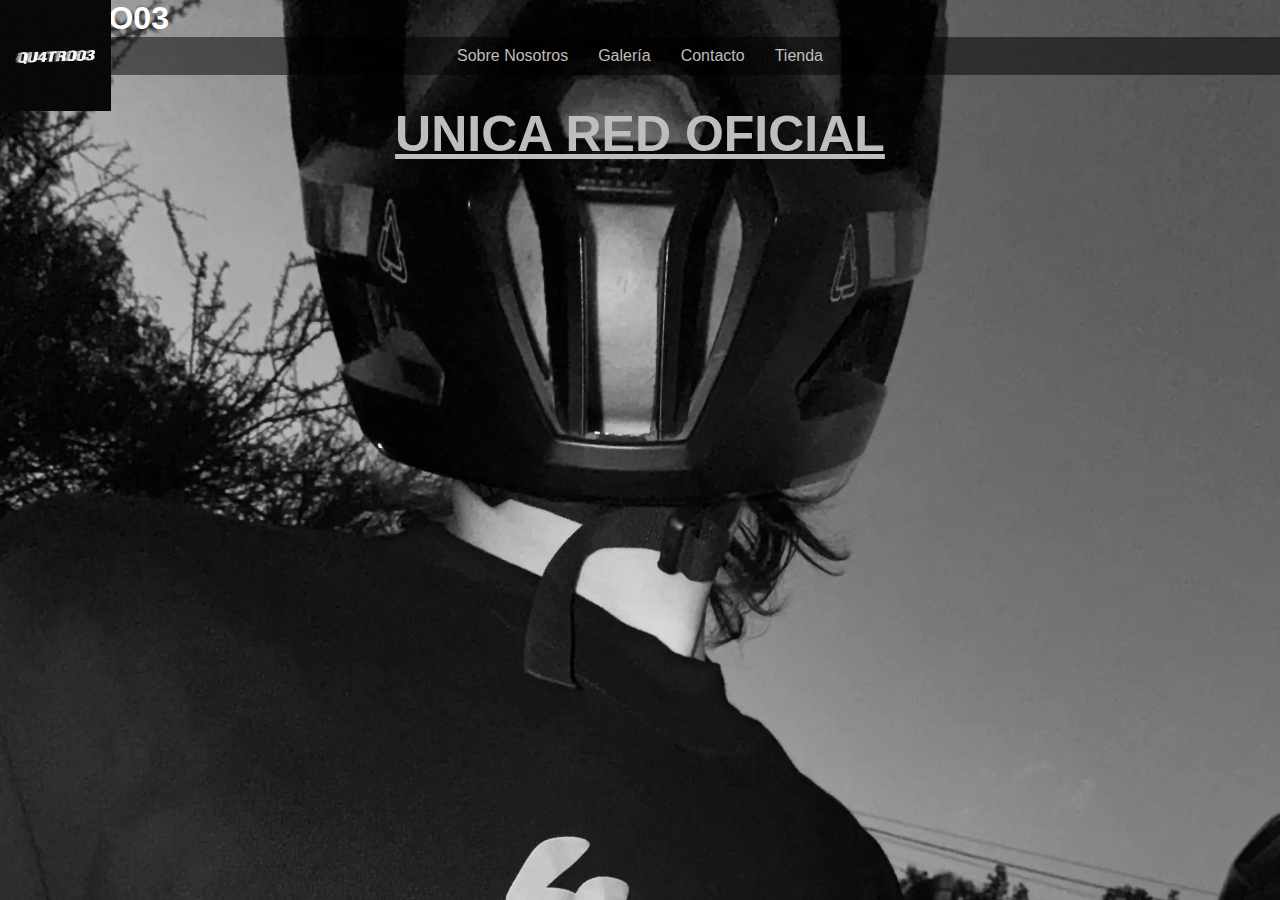
<file: pages/contacto.html>
<!DOCTYPE html>
<html lang="es-ar">
<head>
    <meta charset="UTF-8">
    <meta name="viewport" content="width=device-width, initial-scale=1.0">
    <link href="https://cdn.jsdelivr.net/npm/bootstrap@5.3.8/dist/css/bootstrap.min.css" rel="stylesheet" integrity="sha384-sRIl4kxILFvY47J16cr9ZwB07vP4J8+LH7qKQnuqkuIAvNWLzeN8tE5YBujZqJLB" crossorigin="anonymous">
    <title>QU4TRO03 - Inicio</title>
    <link rel="shortcut icon" href="../images/logo.webp" type="image/x-icon">
    <link rel="stylesheet" href="../pruebaestilos.css">
    
</head>
<body>
    <header>
        <h1><a href="../index.html"><img class="logo" src="../images/logo.webp" alt="Logo QU4TRO03" title="Logo"></a>QU4TRO03</h1>

        <nav>
            <ul>
                <li>
                    <a href="/pages/sobrenosotros.html">Sobre Nosotros</a>
                </li>
                <li>
                    <a href="/pages/galeria.html">Galería</a>
                </li>
                <li>
                    <a href="/pages/contacto.html">Contacto</a></a>
                </li>
                <li>
                    <a href="/pages/tienda.html">Tienda</a>
                </li>
            </ul>
        </nav>
    </header>



    <h2>UNICA RED OFICIAL</h2>

    <!-- <h3><a href="https://www.instagram.com/qu4tro03/"><img class="instagram" src="../images/pngegg.png" alt="instagram"></a></h3>-->
<body>
</file>
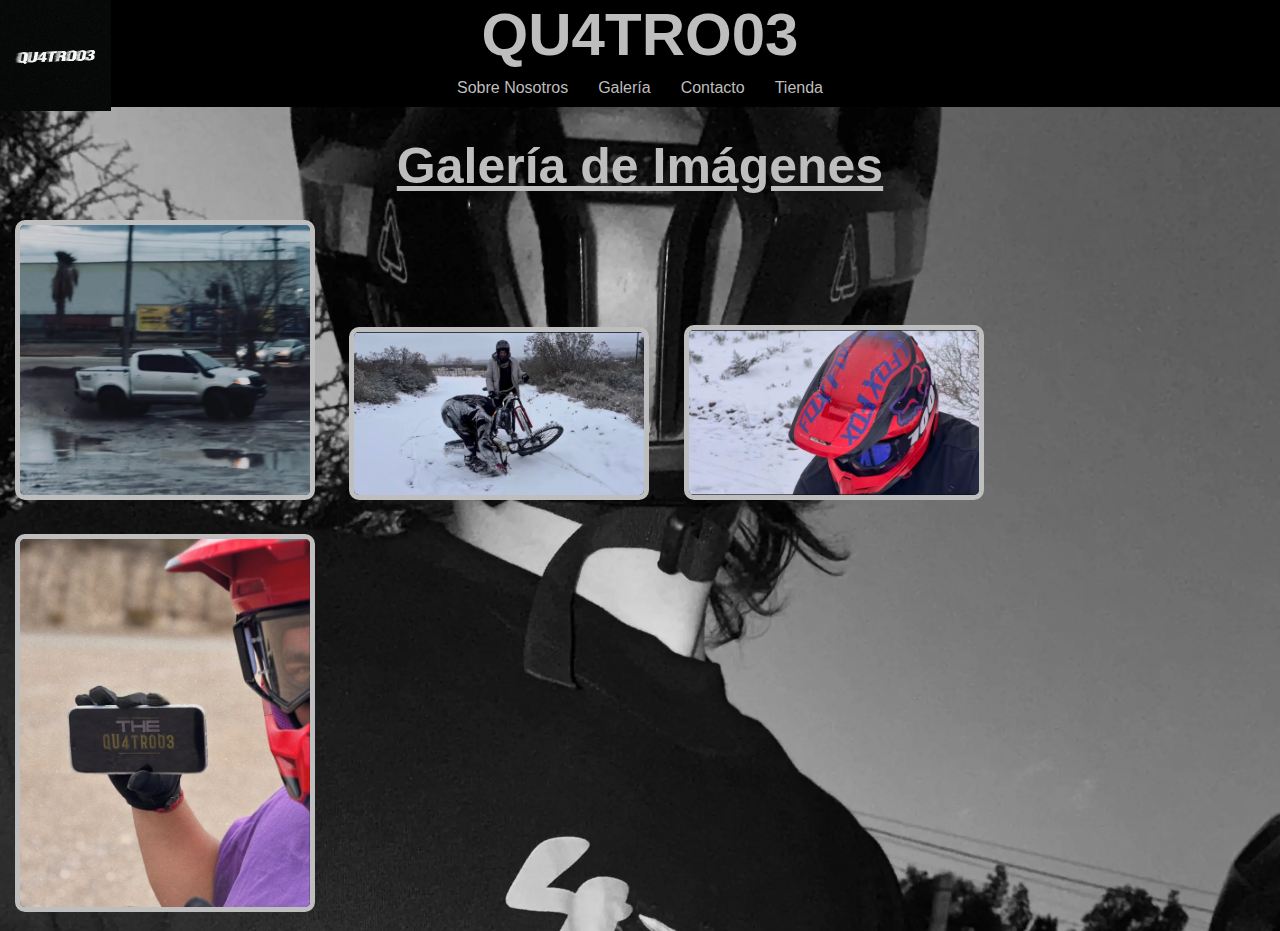
<file: pages/galeria.html>
<!DOCTYPE html>
<html lang="es-ar">
<head>
    <meta charset="UTF-8">
    <meta name="viewport" content="width=device-width, initial-scale=1.0">
    <title>QU4TRO03 - Inicio</title>
    <link rel="shortcut icon" href="../images/logo.webp" type="image/x-icon">
    <link rel="stylesheet" href="../estilos/estilos.css">
    
</head>
<body>
    <header>
        <h1><a href="../index.html"><img class="logo" src="../images/logo.webp" alt="Logo QU4TRO03" title="Logo"></a>QU4TRO03</h1>

        <nav>
            <ul>
                <li>
                    <a href="/pages/sobrenosotros.html">Sobre Nosotros</a>
                </li>
                <li>
                    <a href="/pages/galeria.html">Galería</a>
                </li>
                <li>
                    <a href="/pages/contacto.html">Contacto</a></a>
                </li>
                <li>
                    <a href="/pages/tienda.html">Tienda</a>
                </li>
            </ul>
        </nav>
    </header>

    <h2>Galería de Imágenes</h2>
    <img class="galeria" src="../images/galeria1.webp" alt="imagen1">
    <img class="galeria" src="../images/galeria2.webp" alt="imagen2">
    <img class="galeria" src="../images/galeria3.webp" alt="imagen3">
    <img class="galeria" src="../images/galeria4.webp" alt="imagen4">
</file>
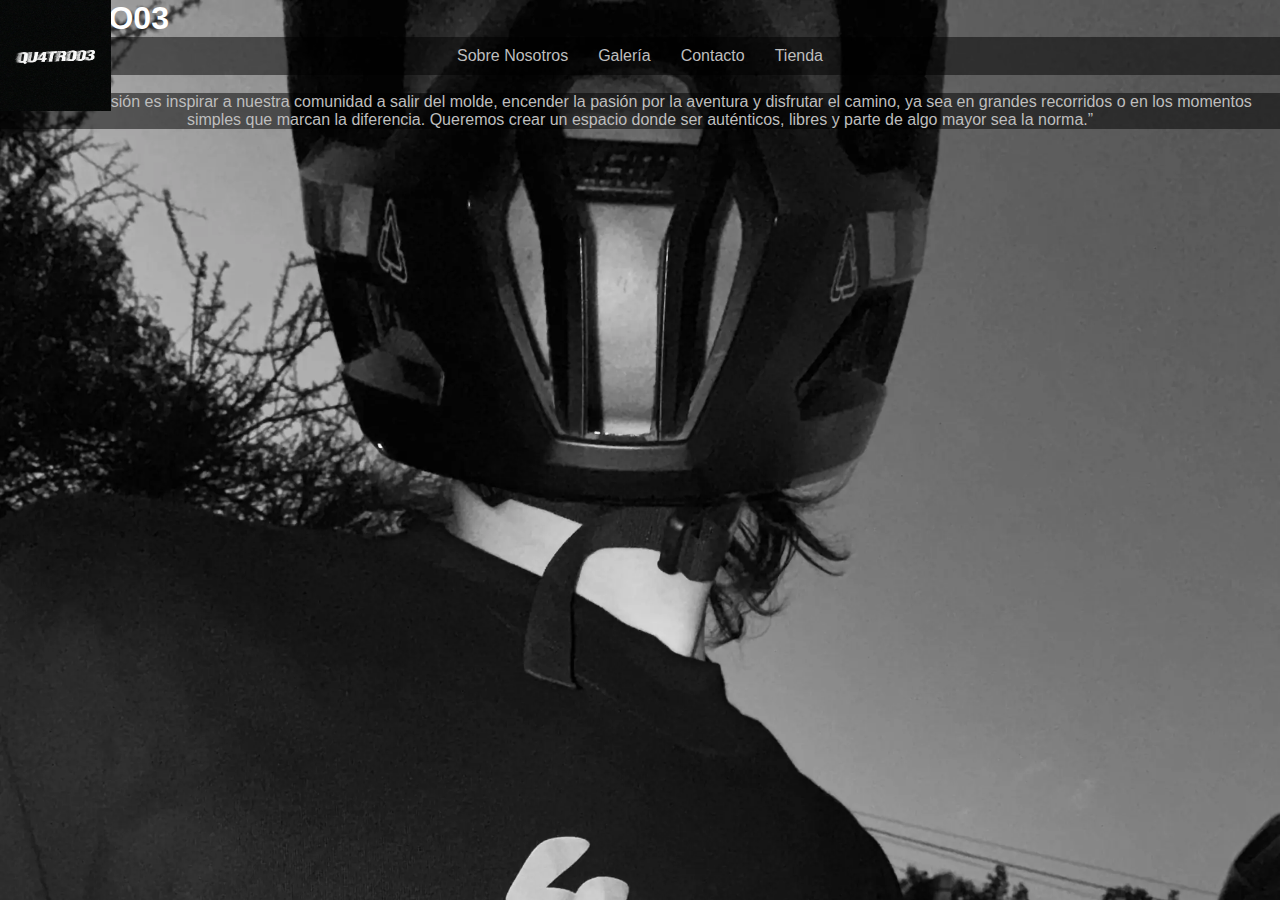
<file: pages/sobrenosotros.html>
<!DOCTYPE html>
<html lang="es-ar">
<head>
    <meta charset="UTF-8">
    <meta name="viewport" content="width=device-width, initial-scale=1.0">
    <link href="https://cdn.jsdelivr.net/npm/bootstrap@5.3.8/dist/css/bootstrap.min.css" rel="stylesheet" integrity="sha384-sRIl4kxILFvY47J16cr9ZwB07vP4J8+LH7qKQnuqkuIAvNWLzeN8tE5YBujZqJLB" crossorigin="anonymous">
    <title>QU4TRO03 - Inicio</title>
    <link rel="shortcut icon" href="../images/logo.webp" type="image/x-icon">
    <link rel="stylesheet" href="../pruebaestilos.css">
    
</head>
<body>
    <header>
        <h1><a href="../index.html"><img class="logo" src="../images/logo.webp" alt="Logo QU4TRO03" title="Logo"></a>QU4TRO03</h1>

        <nav>
            <ul>
                <li>
                    <a href="/pages/sobrenosotros.html">Sobre Nosotros</a>
                </li>
                <li>
                    <a href="/pages/galeria.html">Galería</a>
                </li>
                <li>
                    <a href="/pages/contacto.html">Contacto</a></a>
                </li>
                <li>
                    <a href="/pages/tienda.html">Tienda</a>
                </li>
            </ul>
        </nav>
    </header>

    <br>
            <p class="parrafo">“Nuestra misión es inspirar a nuestra comunidad a salir del molde, encender la pasión por la aventura y disfrutar el camino, ya sea en grandes recorridos o en los momentos simples que marcan la diferencia. Queremos crear un espacio donde ser auténticos, libres y parte de algo mayor sea la norma.”</p>
</body>
</file>
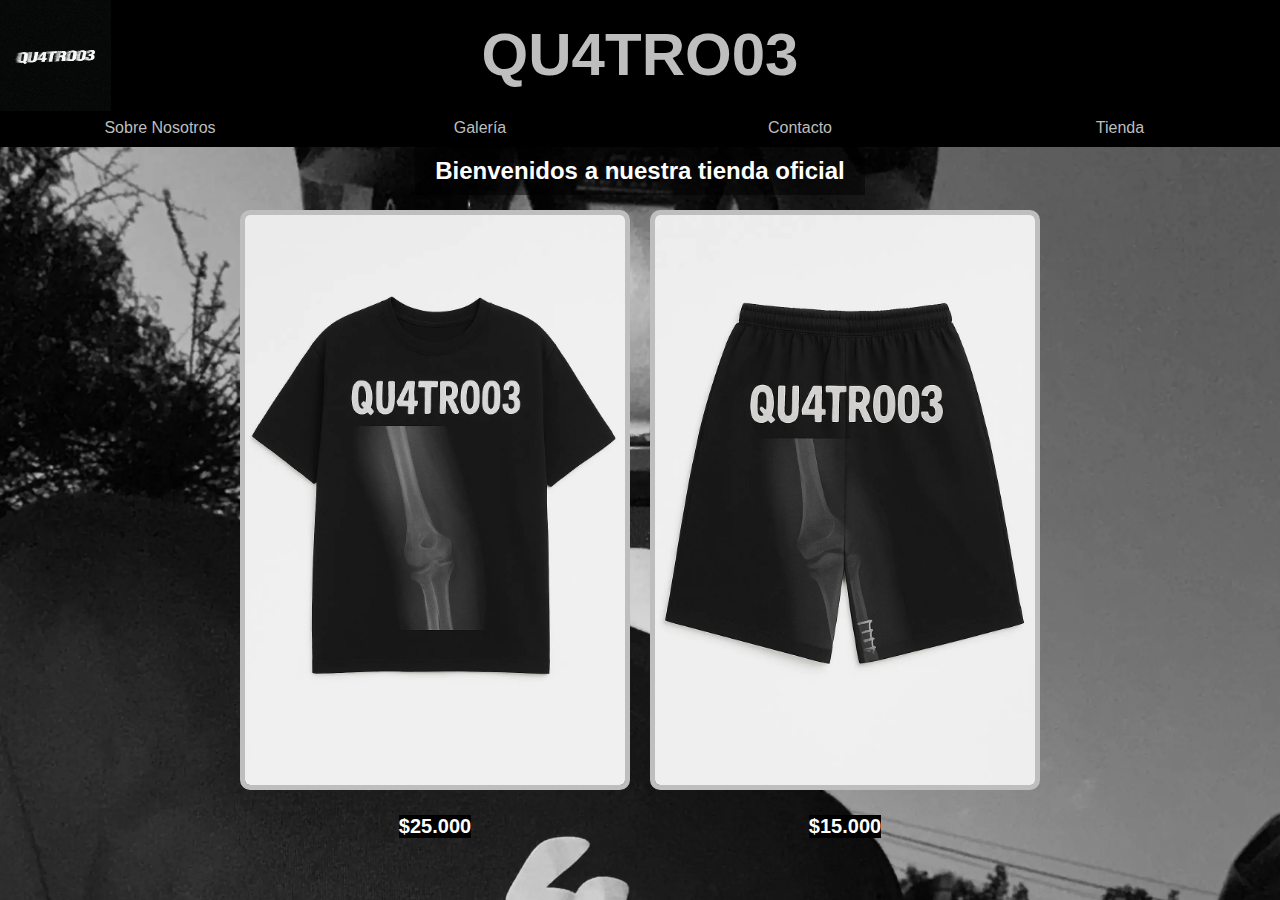
<file: pages/tienda.html>
<!DOCTYPE html>
<html lang="es-ar">
<head>
    <meta charset="UTF-8">
    <meta name="viewport" content="width=device-width, initial-scale=1.0">
    <meta name="description" content="Explorá la tienda oficial de QU4TRO03 y descubrí productos que rompen el molde, inspiran aventura y expresan una identidad creativa única.">
    <meta name="keywords" content="QU4TRO03 tienda, ropa creativa, productos creativos, arte independiente, diseño urbano, identidad creativa">
    <meta name="author" content="Dante Diez">
    <meta name="publisher" content="Dante Diez">
    
    <link href="https://cdn.jsdelivr.net/npm/bootstrap@5.3.8/dist/css/bootstrap.min.css" rel="stylesheet" integrity="sha384-sRIl4kxILFvY47J16cr9ZwB07vP4J8+LH7qKQnuqkuIAvNWLzeN8tE5YBujZqJLB" crossorigin="anonymous">
    <title>QU4TRO03 - Tienda</title>
    <link rel="shortcut icon" href="../images/logo.webp" type="image/x-icon">
    <link rel="stylesheet" href="../estilos/pruebasass.css">
    
</head>
<body>
    <header>
        <h1><a href="../index.html"><img class="logo" src="../images/logo.webp" alt="Logo QU4TRO03" title="Logo"></a>QU4TRO03</h1>

        <nav>
            <ul>
                <li class="barra">
                    <a href="../pages/sobrenosotros.html">Sobre Nosotros</a>
                </li>
                <li class="barra">
                    <a href="../pages/galeria.html">Galería</a>
                </li>
                <li class="barra">
                    <a href="../pages/contacto.html">Contacto</a>
                </li>
                <li class="barra">
                    <a href="../pages/tienda.html">Tienda</a>
                </li>
            </ul>
        </nav>
    </header>

<h2 class="titulo">Bienvenidos a nuestra tienda oficial</h2>

<div class="tienda">
  <div class="producto">
    <img class="galeria" src="../images/remera403.webp" alt="Remera403">
    <h3 class="precio">$25.000</h3>
  </div>
  <div class="producto">
    <img class="galeria" src="../images/short403.webp" alt="Short403">
    <h3 class="precio">$15.000</h3>
  </div>
</div>
</file>
<file: pruebaestilos.css>
* {
  margin: 0;
  padding: 0;
  box-sizing: border-box;
}

.logo {
  width: 111px;
  height: 111px;
  position: absolute;
  left: 0;
  top: 0;
}

nav {
  background-color: rgba(0, 0, 0, 0.5);
  padding: 10px 0;
}
nav ul {
  list-style-type: none;
  margin: 0;
  padding: 0;
  display: flex;
  justify-content: center;
}
nav ul li {
  margin: 0 15px;
}
nav ul li a {
  color: rgb(190, 190, 190);
  text-decoration: none;
  font-family: arial, sans-serif;
}
nav ul li a:hover {
  text-transform: uppercase;
  font-weight: bolder;
}

h2 {
  text-align: center;
  color: rgb(190, 190, 190);
  margin: 20px;
  font-family: "helvetica neue", Helvetica, sans-serif;
  font-weight: bolder;
  text-decoration: underline;
  position: relative;
  top: 10px;
  font-size: 50px;
}

body {
  background-image: url(../images/fondo4.webp);
  background-size: cover;
  background-repeat: repeat;
  color: white;
  font-family: arial, sans-serif;
}

.parrafo {
  color: rgb(190, 190, 190);
  text-align: center;
  background-color: rgba(0, 0, 0, 0.5);
  font-family: arial, sans-serif;
}

.galeria {
  width: 300px;
  height: auto;
  margin: 15px;
  border: 5px solid rgb(190, 190, 190);
  border-radius: 10px;
}

.contenedor-imagenes {
  display: grid;
  grid-template-columns: 1fr 1fr;
  gap: 10px;
  width: 100%;
  justify-items: center;
}

.imagen-aparte {
  margin: 15px;
  width: 100%;
  height: auto;
  object-fit: cover;
  border: 5px solid rgb(190, 190, 190);
  border-radius: 10px;
}

.pie {
  font-size: 20px;
  color: rgba(0, 0, 0, 0.5);
}

.tienda {
  display: grid;
  grid-template-columns: repeat(2, 1fr);
  gap: 20px;
  max-width: 800px;
  margin: 0 auto;
  width: 100%;
}

.producto {
  display: flex;
  flex-direction: column;
  align-items: center;
  text-align: center;
}

.producto img {
  width: 100%;
  height: auto;
}

.precio {
  margin-top: 10px;
  font-size: 1.2em;
}

@media (max-width: 768px) {
  header {
    text-align: center;
  }
  nav ul {
    flex-direction: column;
    align-items: center;
    padding: 10px;
  }
  nav ul li {
    margin: 5px 0;
  }
  .tienda {
    grid-template-columns: 1fr;
    max-width: 100%;
    margin: 10px auto;
  }
  .contenedor {
    grid-template-columns: 1fr;
  }
  .galeria,
  .imagen {
    display: grid;
    grid-template-columns: 1fr;
    width: 100%;
    max-width: 300px;
    margin: 10px auto;
  }
  h1 {
    font-size: 30px;
  }
  h2 {
    font-size: 25px;
  }
  p {
    font-size: 18px;
    text-align: left;
  }
  .pie {
    text-align: center;
    font-size: 16px;
  }
}

/*# sourceMappingURL=pruebaestilos.css.map */
</file>
<file: estilos/pruebasass.css>
* {
  margin: 0;
  padding: 0;
  box-sizing: border-box;
}

header h1 {
  color: rgb(190, 190, 190);
  background-color: rgb(0, 0, 0);
  background-clip: border-box;
  font-size: 60px;
  font-weight: bold;
  text-align: center;
  margin-bottom: 0px;
  padding: 20px;
  display: block;
}

.logo {
  width: 111px;
  height: 111px;
  position: absolute;
  left: 0;
  top: 0;
}

nav {
  background-color: rgb(0, 0, 0);
  padding: 10px 0;
}
nav ul {
  list-style-type: none;
  margin: 0;
  padding: 0;
  display: grid;
  grid-template-columns: 1fr 1fr 1fr 1fr;
}
nav ul li {
  margin: 0 15px;
}
nav ul li a {
  color: rgb(190, 190, 190);
  text-decoration: none;
  font-family: arial, sans-serif;
}
nav ul li a:hover {
  text-transform: uppercase;
  font-weight: bolder;
}

.barra {
  display: flex;
  justify-content: center;
  align-items: center;
}

.prueba {
  text-align: center;
  width: 100%;
  color: rgb(190, 190, 190);
  display: inline-block;
  margin-top: 10px;
}

.bienvenidos {
  text-align: center;
  color: rgb(190, 190, 190);
  background-color: rgba(0, 0, 0, 0.5);
  display: inline-block;
  margin: 20px;
  font-family: "helvetica neue", Helvetica, sans-serif;
  font-weight: bolder;
  text-decoration: underline;
  position: relative;
  top: 10px;
  font-size: 50px;
}

body {
  background-image: url(../images/fondo4.webp);
  background-size: cover;
  background-repeat: repeat;
  font-family: arial, sans-serif;
}

.titulo {
  color: white;
  background-color: rgba(0, 0, 0, 0.5);
  display: table;
  margin: 0 auto;
  padding: 10px 20px;
}

.parrafo {
  color: rgb(190, 190, 190);
  text-align: center;
  background-color: rgba(0, 0, 0, 0.5);
  font-family: arial, sans-serif;
  font-size: 25px;
  margin: 25px;
}

.galeria {
  width: 300px;
  height: auto;
  margin: 15px;
  border: 5px solid rgb(190, 190, 190);
  border-radius: 10px;
}

.contenedor {
  display: grid;
  grid-template-columns: 1fr 1fr;
  gap: 10px;
  width: 100%;
  justify-items: center;
}

.imagen {
  margin: 15px;
  width: 100%;
  height: auto;
  object-fit: cover;
  border: 5px solid rgb(190, 190, 190);
  border-radius: 10px;
}

.pie {
  font-size: 30px;
  color: rgb(190, 190, 190);
  font-family: Arial, Helvetica, sans-serif;
  font-weight: bold;
}

.tienda {
  display: grid;
  grid-template-columns: repeat(2, 1fr);
  gap: 20px;
  max-width: 800px;
  margin: 0 auto;
  width: 100%;
}

.producto {
  display: flex;
  flex-direction: column;
  align-items: center;
  text-align: center;
}

.producto img {
  width: 100%;
  height: auto;
}

.precio {
  margin-top: 10px;
  font-size: 20px;
  background-color: black;
  color: white;
}

.contenedor-redes {
  text-align: center;
  margin-top: 100px;
}
.contenedor-redes .texto-redes {
  font-family: "helvetica neue", Helvetica, sans-serif;
  font-size: 30px;
  display: inline-block;
  color: rgb(190, 190, 190);
  background-color: rgba(0, 0, 0, 0.5);
}
.contenedor-redes .enlace-instagram {
  color: rgba(253, 29, 115, 0.8);
  text-decoration: none;
  font-weight: bold;
  cursor: pointer;
}

@media (max-width: 768px) {
  header {
    text-align: center;
  }

  .header-container {
    display: flex;
    align-items: center;
    justify-content: space-between;
    width: 100%;
}

.logo-container img.logo {
    max-width: 100%;
    height: auto;
}

h1 {
    position: static;
}


  .logo {
    position: relative;
    height: auto;
    width: auto;
  }
  nav ul {
    flex-direction: column;
    align-items: center;
    padding: 10px;
  }
  nav ul li {
    margin: 5px 0;
  }
  .tienda {
    grid-template-columns: 1fr;
    max-width: 100%;
    margin: 10px auto;
  }
  .contenedor {
    grid-template-columns: 1fr;
  }
  .galeria,
  .imagen {
    display: grid;
    grid-template-columns: 1fr;
    width: 100%;
    max-width: 300px;
    margin: 10px auto;
  }
  h1 {
    font-size: 30px;
  }
  h2 {
    font-size: 25px;
  }
  p {
    font-size: 18px;
    text-align: left;
  }
  .pie {
    text-align: center;
    font-size: 16px;
  }
}

/*# sourceMappingURL=pruebasass.css.map */
</file>
<file: estilos/estilos.css>
/* Reset de CSS*/


*{
    margin: 0;
    padding: 0;
    box-sizing: border-box;
}

body{
    background-image: url(../images/fondo4.webp);
    background-size: cover;
    background-repeat: repeat;
    color: white;
    font-family: Arial, sans-serif;}

div h1{color: solid rgb(190, 190, 190);
        font-style: normal;
        font-size: 40px;}

h1 { color: rgb(190, 190, 190);
    background-color: rgb(0, 0, 0);
    background-clip: content-box;
    font-size: 60px;
    font-style: bold;
    text-align: center;
    animation-delay: 1.2s;
    animation-duration: 3s;}

.logo{width: 111px;
    height: 111px;
    position: absolute;
    left: 0;
    top: 0;}

h2 {color: rgb(190, 190, 190);
    margin: 20px;
    font-family: "helvetica neue", Helvetica, sans-serif;
    font-weight: bolder;
    text-decoration: underline;
    position: relative;
    top: 10px;
    font-size: 50px;
    text-align: center;
    }

    p{
        font-style: italic;
        font-size: 30px;
        text-indent: 20px;
        color: rgb(190, 190, 190);
        margin: 10px;
        text-align: justify;
    }


nav {
    background-color: rgb(0, 0, 0);
    padding: 10px 0;
}

nav ul {
    list-style-type: none;
    margin: 0;
    padding: 0;
    display: flex;
    justify-content: center;
}

nav ul li {
    margin: 0 15px;
}

nav ul li a {color: rgb(190, 190, 190);
            text-decoration: none;
            font-family: Arial, sans-serif;
}

nav ul li a:hover {
    text-transform: uppercase;
    font-weight: bolder;
}

.parrafo{
    background-color: rgba(0, 0, 0, 0.5);
}

.prueba{
    text-align: center;
}

.bienvenidos{
    background-color: rgba(0, 0, 0, 0.5);
    display: inline-block;
}

.pie{
    font-size: 20px;
    color: rgba(0, 0, 0, 0.5);
}

.galeria{
    width: 300px;
    height: auto;
    margin: 15px;
    border: 5px solid rgb(190, 190, 190);
    border-radius: 10px;
} /* Falta todavia acomodar bien las imagenes y todo eso */

.video{
    margin: 10px;
    border: 5px solid rgb(190, 190, 190);
    border-radius: 10px;
}

.contenedor {
    display: grid;
    grid-template-columns: 1fr 1fr; 
    gap: 10px; 
    width: 100%; /* Ocupa todo el ancho de la pantalla */
    justify-items: center;
}

.imagen {
    margin: 15px;
    width: 100%; /* La imagen ocupa todo el ancho de su columna */
    height: auto; /* Mantiene la proporción */
    object-fit: cover; /* Asegura que la imagen cubra el espacio sin deformarse */
    border: 5px solid rgb(190, 190, 190);
    border-radius: 10px;
}


/*
.instagram{
    display: flex;
    justify-content: center;
    width: 300px;
    height: 300px;
} */
</file>
